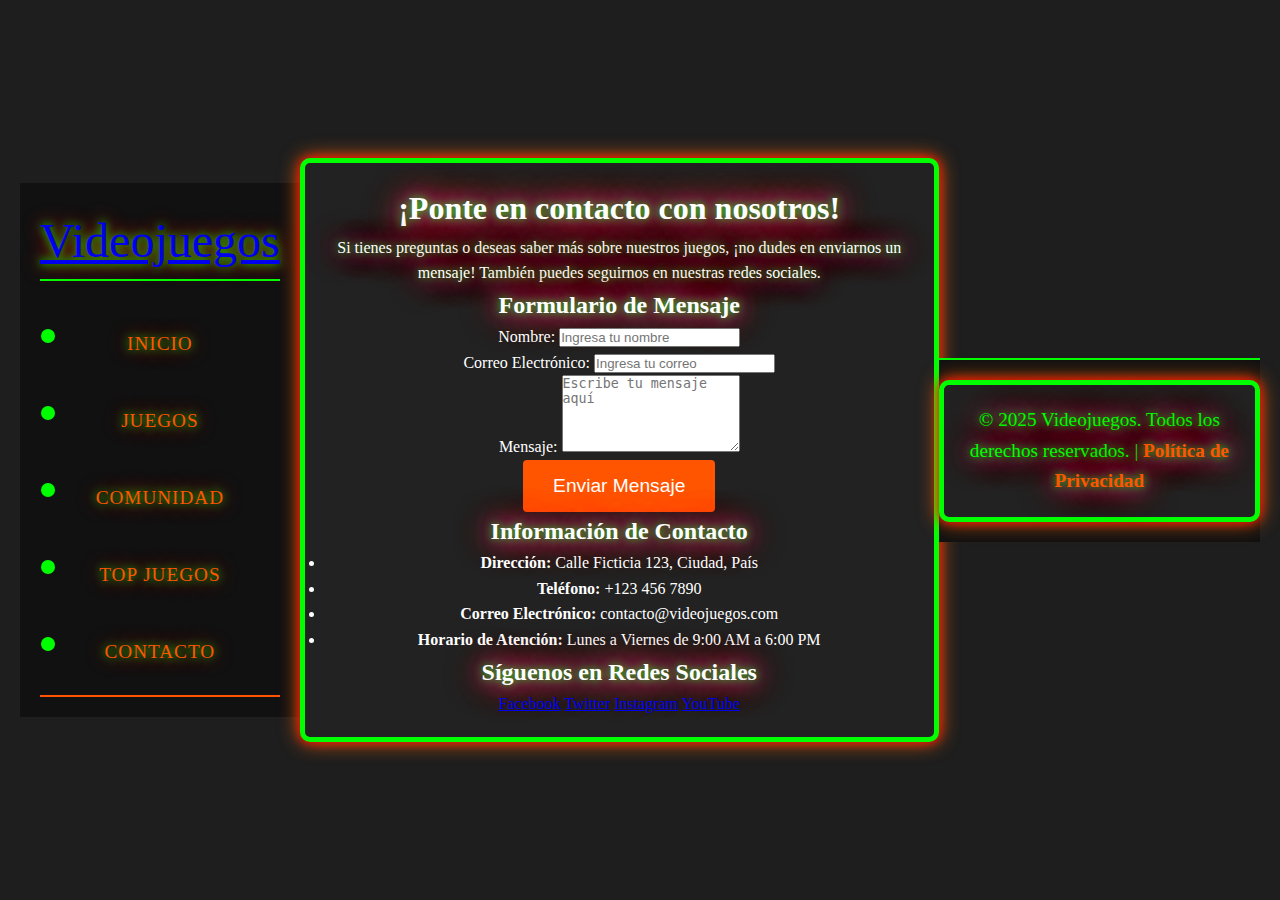
<file: contacto.html>
<!DOCTYPE html>
<html lang="es">
<head>
    <meta charset="UTF-8" />
    <meta name="viewport" content="width=device-width, initial-scale=1.0" />
    <meta name="description" content="Página de contacto - Conéctate con nosotros a través de nuestras redes sociales o enviándonos un mensaje." />
    <meta name="keywords" content="contacto, redes sociales, mensaje, apoyo, contacto directo, contacto de juegos" />
    <meta name="author" content="Tu Nombre" />
    <title>Contacto - Videojuegos</title>

    <!-- Favicon -->
    <link rel="icon" href="assets/favicon.ico" type="image/x-icon" />

    <!-- Enlace al CSS generado desde SCSS -->
    <link rel="stylesheet" href="css/styles.css" />
</head>
<body class="fondo-oscuro texto-claro">
    <!-- Header -->
    <header class="navbar">
        <div class="logo">
            <a href="index.html">Videojuegos</a>
        </div>
        <nav>
            <ul class="nav-links">
                <li><a href="index.html">Inicio</a></li>
                <li><a href="juegos.html">Juegos</a></li>
                <li><a href="comentarios.html">Comunidad</a></li>
                <li><a href="top-juegos.html">Top Juegos</a></li>
                <li><a href="contacto.html" class="activo">Contacto</a></li>
            </ul>
        </nav>
    </header>

    <!-- Sección de Contacto -->
    <main class="contacto container">
        <h1>¡Ponte en contacto con nosotros!</h1>
        <p>Si tienes preguntas o deseas saber más sobre nuestros juegos, ¡no dudes en enviarnos un mensaje! También puedes seguirnos en nuestras redes sociales.</p>

        <!-- Formulario de contacto -->
        <section class="contact-form">
            <h2>Formulario de Mensaje</h2>
            <form action="#" method="post">
                <div class="form-group">
                    <label for="name">Nombre:</label>
                    <input type="text" id="name" name="name" placeholder="Ingresa tu nombre" required />
                </div>
                <div class="form-group">
                    <label for="email">Correo Electrónico:</label>
                    <input type="email" id="email" name="email" placeholder="Ingresa tu correo" required />
                </div>
                <div class="form-group">
                    <label for="message">Mensaje:</label>
                    <textarea id="message" name="message" rows="5" placeholder="Escribe tu mensaje aquí" required></textarea>
                </div>
                <button type="submit" class="btn submit-btn">Enviar Mensaje</button>
            </form>
        </section>

        <!-- Información de contacto -->
        <section class="contact-info">
            <h2>Información de Contacto</h2>
            <ul>
                <li><strong>Dirección:</strong> Calle Ficticia 123, Ciudad, País</li>
                <li><strong>Teléfono:</strong> +123 456 7890</li>
                <li><strong>Correo Electrónico:</strong> contacto@videojuegos.com</li>
                <li><strong>Horario de Atención:</strong> Lunes a Viernes de 9:00 AM a 6:00 PM</li>
            </ul>
        </section>

        <!-- Redes sociales -->
        <section class="social-media">
            <h2>Síguenos en Redes Sociales</h2>
            <div class="social-links">
                <a href="https://facebook.com" class="social-icon facebook" target="_blank">Facebook</a>
                <a href="https://twitter.com" class="social-icon twitter" target="_blank">Twitter</a>
                <a href="https://instagram.com" class="social-icon instagram" target="_blank">Instagram</a>
                <a href="https://youtube.com" class="social-icon youtube" target="_blank">YouTube</a>
            </div>
        </section>
    </main>

    <!-- Footer -->
    <footer class="footer">
        <div class="container">
            <p>&copy; 2025 Videojuegos. Todos los derechos reservados. | <a href="privacy-policy.html">Política de Privacidad</a></p>
        </div>
    </footer>
</body>
</html>
</file>
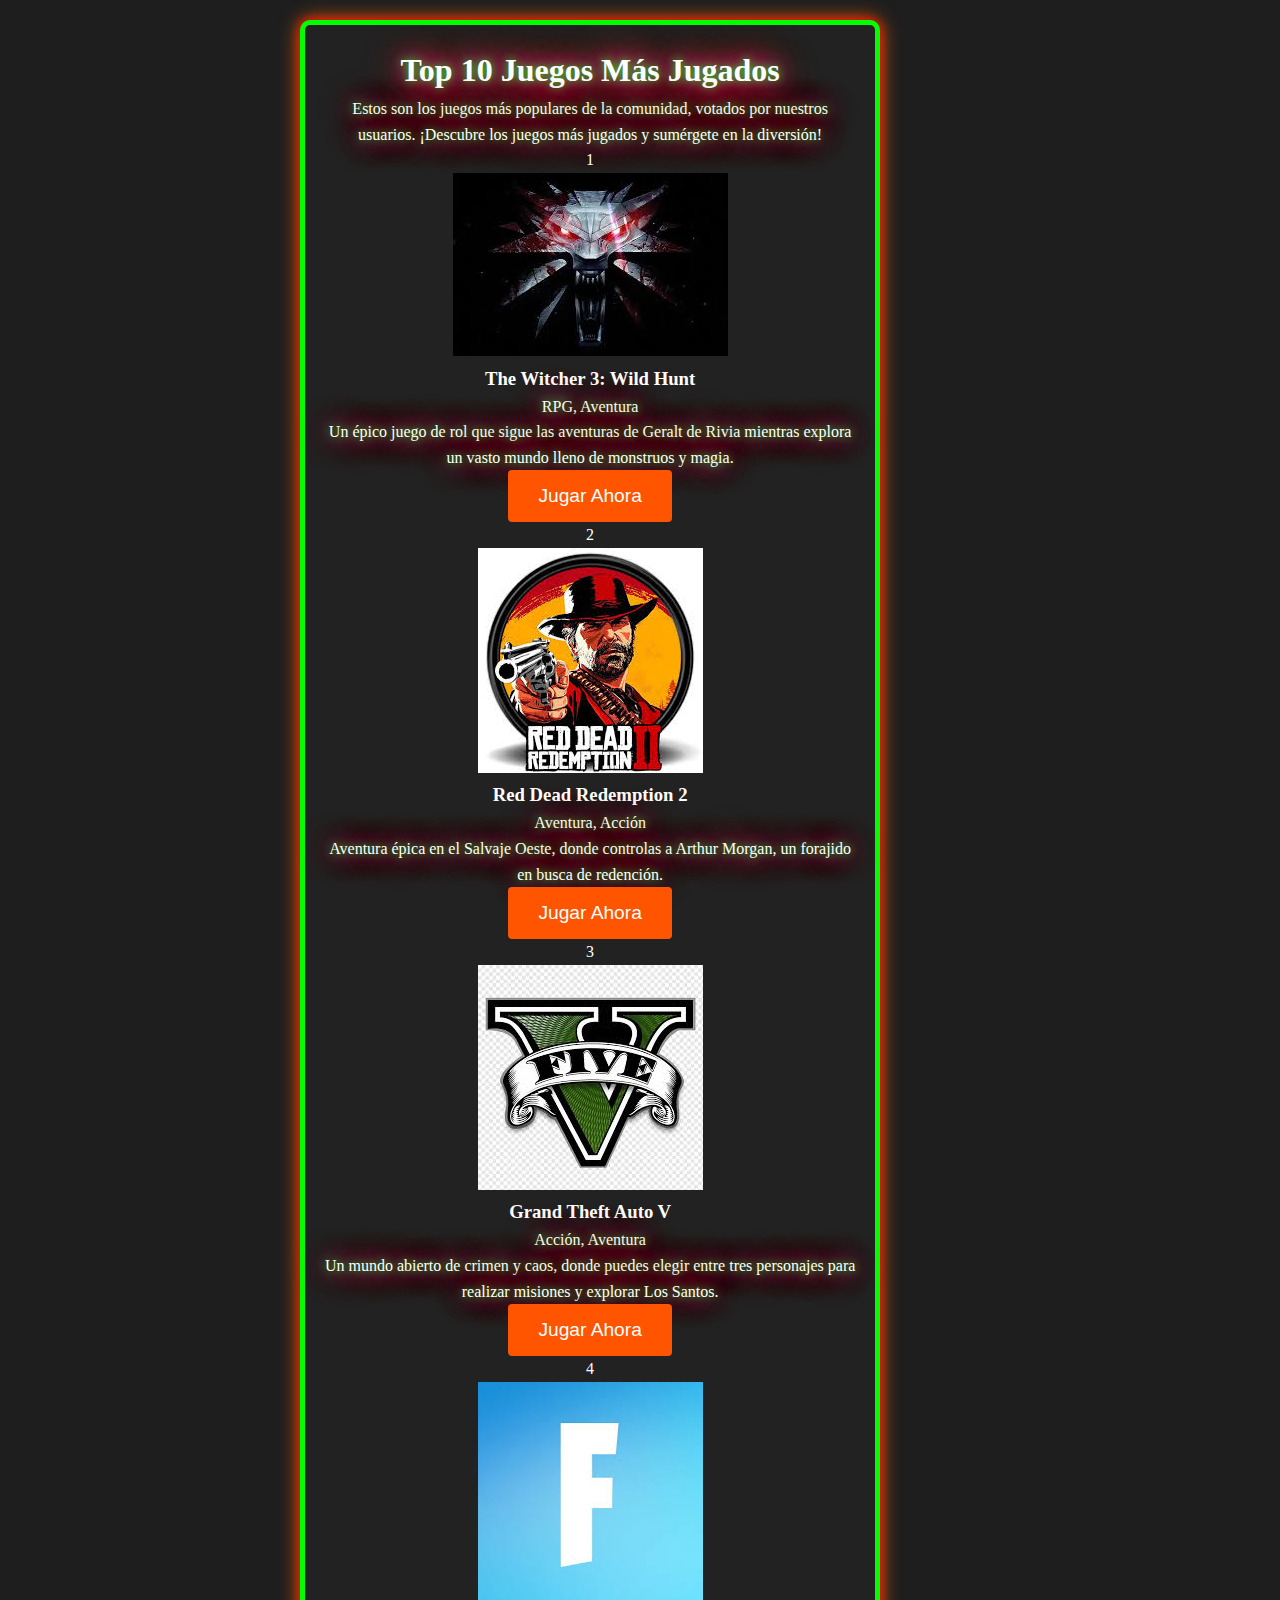
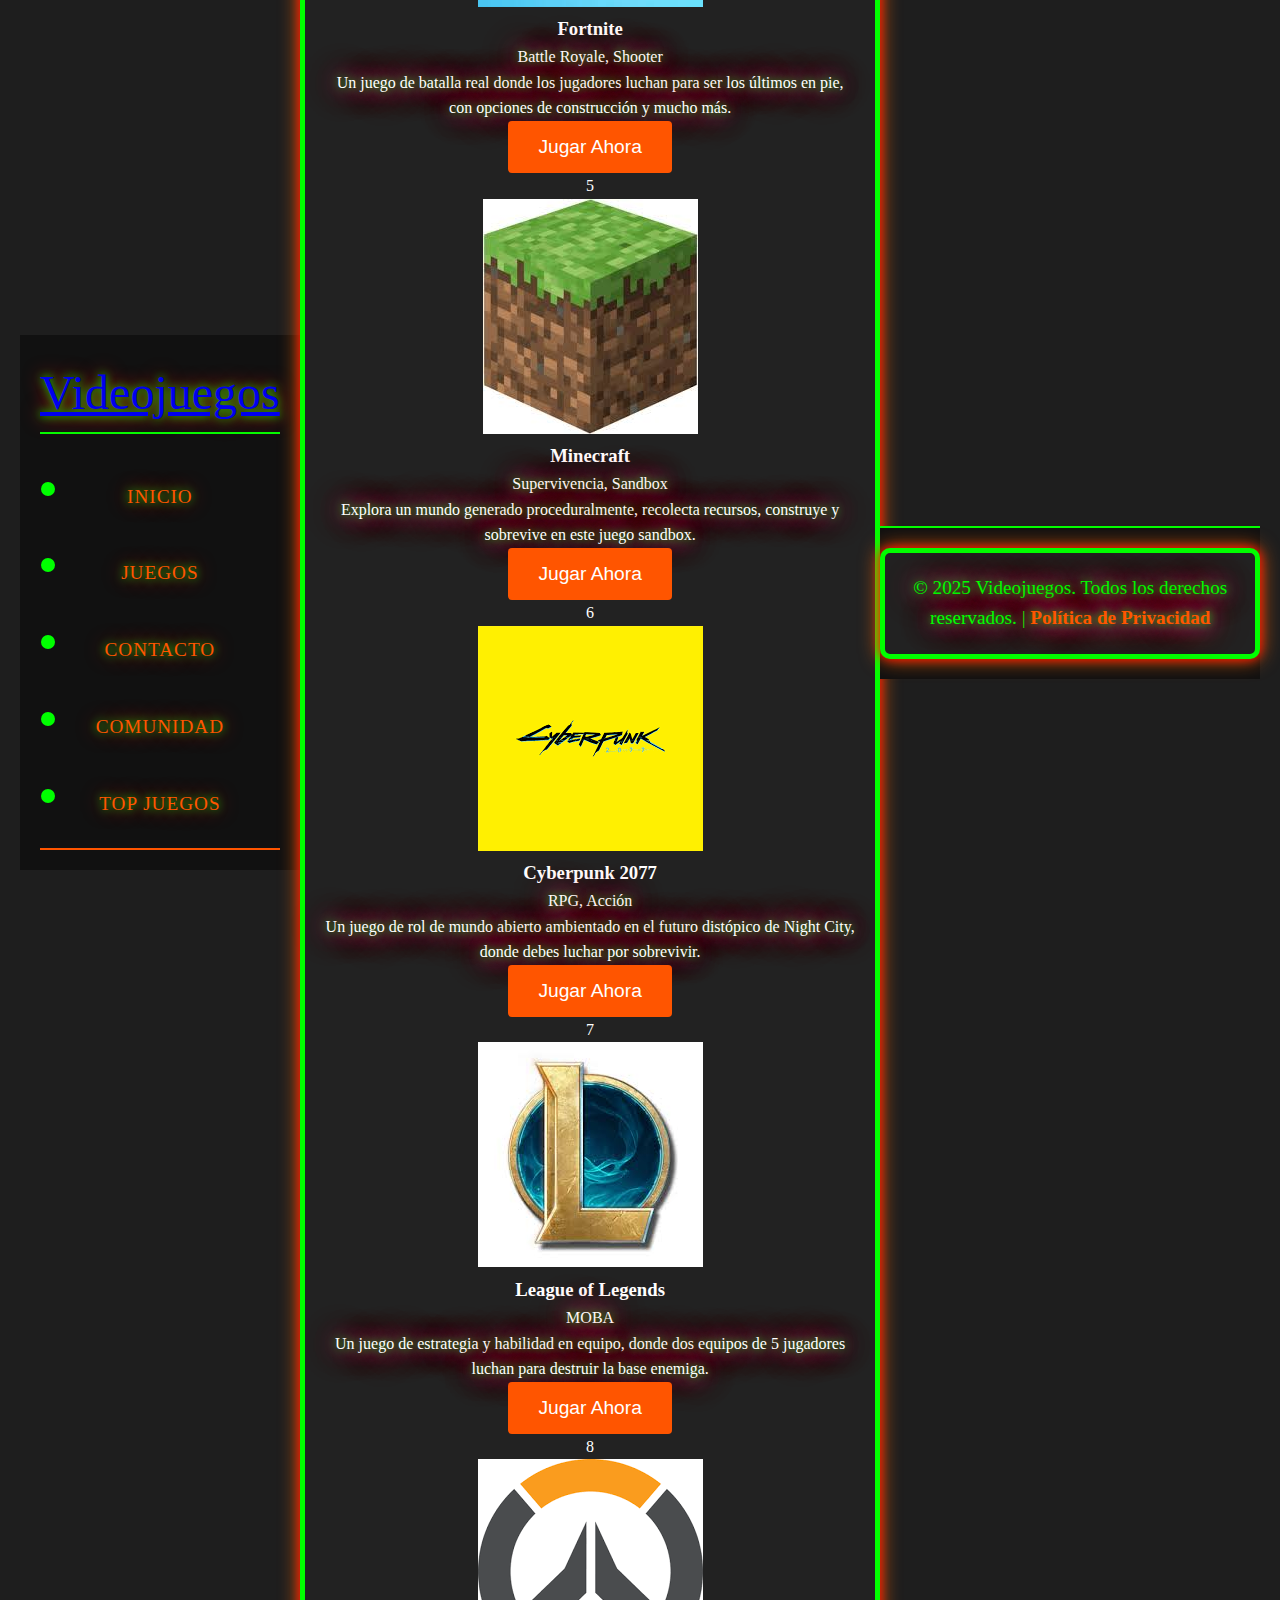
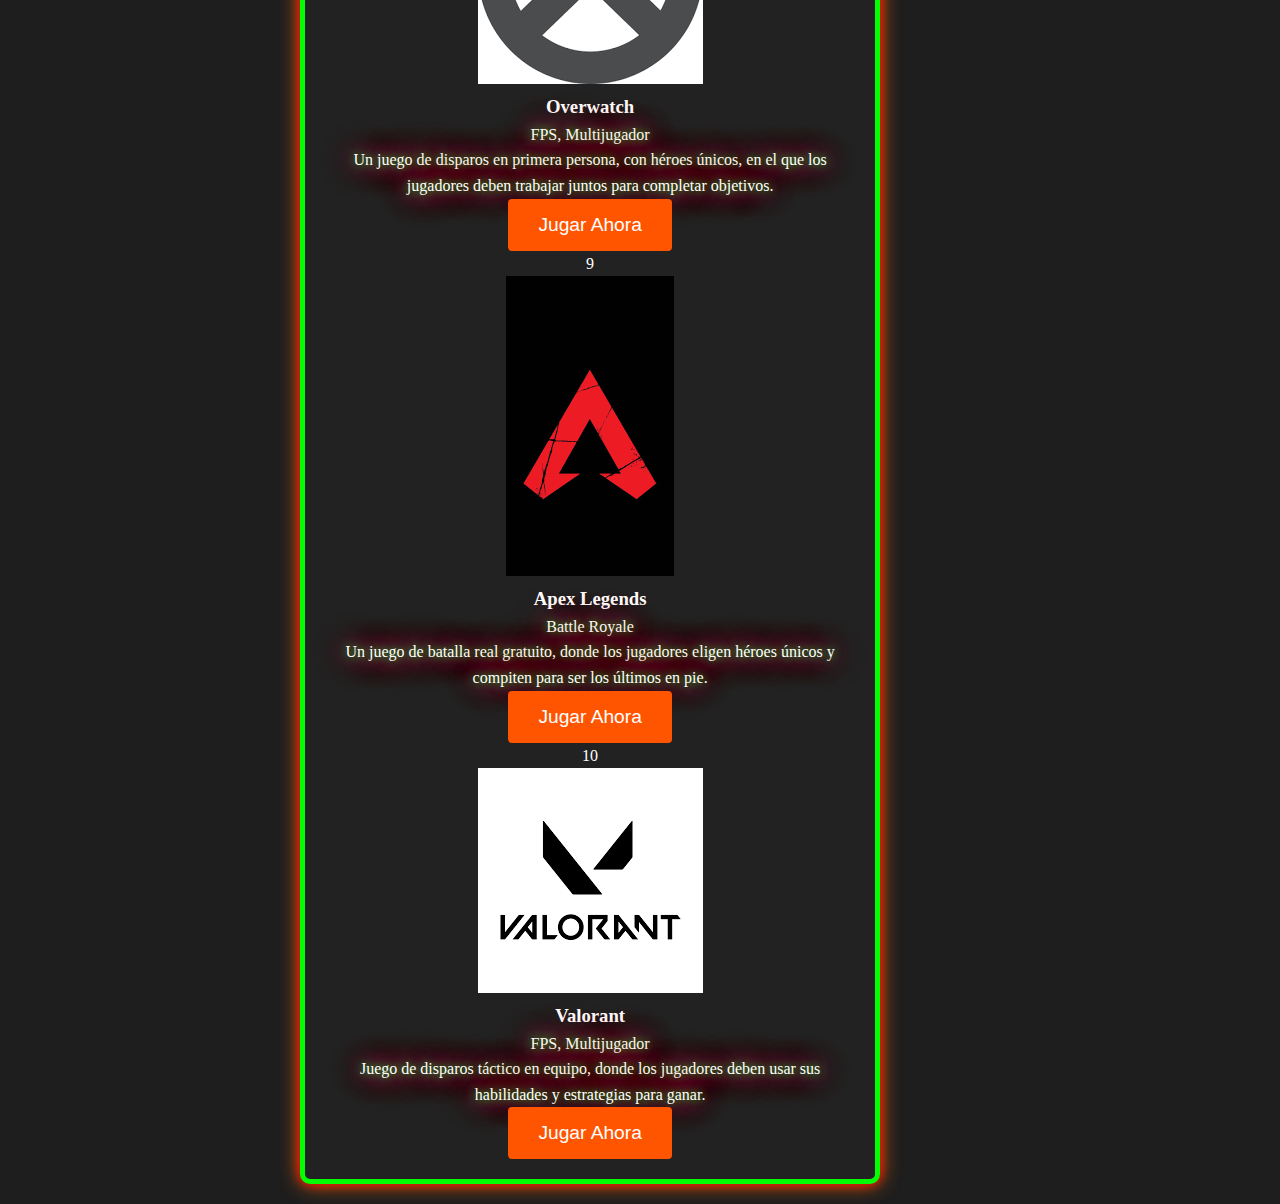
<file: top-juegos.html>
<!DOCTYPE html>
<html lang="es">
<head>
    <meta charset="UTF-8">
    <meta name="viewport" content="width=device-width, initial-scale=1.0">
    <meta name="description" content="Top 10 Juegos Más Jugados - Descubre los juegos más populares y jugados por la comunidad.">
    <meta name="keywords" content="top juegos, más jugados, videojuegos, ranking, comunidad, top 10 juegos">
    <meta name="author" content="Tu Nombre">
    <title>Top Juegos Más Jugados</title>

    <!-- Favicon -->
    <link rel="icon" href="assets/favicon.ico" type="image/x-icon">

    <!-- Link al archivo de estilos -->
    <link rel="stylesheet" href="css/styles.css">
</head>
<body>
    <!-- Barra de navegación -->
    <header class="navbar">
        <div class="logo">
            <a href="index.html">Videojuegos</a>
        </div>
        <nav>
            <ul class="nav-links">
                <li><a href="index.html">Inicio</a></li>
                <li><a href="juegos.html">Juegos</a></li>
                <li><a href="contacto.html">Contacto</a></li>
                <li><a href="comentarios.html">Comunidad</a></li>
                <li><a href="top-juegos.html">Top Juegos</a></li>
            </ul>
        </nav>
    </header>

    <!-- Sección del Top 10 Juegos Más Jugados -->
    <section class="top-juegos">
        <div class="container">
            <h1>Top 10 Juegos Más Jugados</h1>
            <p>Estos son los juegos más populares de la comunidad, votados por nuestros usuarios. ¡Descubre los juegos más jugados y sumérgete en la diversión!</p>

            <!-- Lista de Juegos -->
            <div class="top-list">
                <!-- Juego 1 -->
                <div class="game">
                    <div class="game-rank">1</div>
                    <div class="game-info">
                        <img src="imagenes/The Witcher 3.png" alt="The Witcher 3" class="game-image">
                        <div class="game-details">
                            <h3 class="game-title">The Witcher 3: Wild Hunt</h3>
                            <p class="game-genre">RPG, Aventura</p>
                            <p class="game-description">Un épico juego de rol que sigue las aventuras de Geralt de Rivia mientras explora un vasto mundo lleno de monstruos y magia.</p>
                        </div>
                    </div>
                    <div class="game-actions">
                        <button class="btn play-btn">Jugar Ahora</button>
                    </div>
                </div>

                <!-- Juego 2 -->
                <div class="game">
                    <div class="game-rank">2</div>
                    <div class="game-info">
                        <img src="imagenes/Red Dead Redemption 2.png" alt="Red Dead Redemption 2" class="game-image">
                        <div class="game-details">
                            <h3 class="game-title">Red Dead Redemption 2</h3>
                            <p class="game-genre">Aventura, Acción</p>
                            <p class="game-description">Aventura épica en el Salvaje Oeste, donde controlas a Arthur Morgan, un forajido en busca de redención.</p>
                        </div>
                    </div>
                    <div class="game-actions">
                        <button class="btn play-btn">Jugar Ahora</button>
                    </div>
                </div>

                <!-- Juego 3 -->
                <div class="game">
                    <div class="game-rank">3</div>
                    <div class="game-info">
                        <img src="imagenes/Grand Theft Auto V.png" alt="Grand Theft Auto V" class="game-image">
                        <div class="game-details">
                            <h3 class="game-title">Grand Theft Auto V</h3>
                            <p class="game-genre">Acción, Aventura</p>
                            <p class="game-description">Un mundo abierto de crimen y caos, donde puedes elegir entre tres personajes para realizar misiones y explorar Los Santos.</p>
                        </div>
                    </div>
                    <div class="game-actions">
                        <button class="btn play-btn">Jugar Ahora</button>
                    </div>
                </div>

                <!-- Juego 4 -->
                <div class="game">
                    <div class="game-rank">4</div>
                    <div class="game-info">
                        <img src="imagenes/fornite.png" alt="Fortnite" class="game-image">
                        <div class="game-details">
                            <h3 class="game-title">Fortnite</h3>
                            <p class="game-genre">Battle Royale, Shooter</p>
                            <p class="game-description">Un juego de batalla real donde los jugadores luchan para ser los últimos en pie, con opciones de construcción y mucho más.</p>
                        </div>
                    </div>
                    <div class="game-actions">
                        <button class="btn play-btn">Jugar Ahora</button>
                    </div>
                </div>

                <!-- Juego 5 -->
                <div class="game">
                    <div class="game-rank">5</div>
                    <div class="game-info">
                        <img src="imagenes/Minecraft.png" alt="Minecraft" class="game-image">
                        <div class="game-details">
                            <h3 class="game-title">Minecraft</h3>
                            <p class="game-genre">Supervivencia, Sandbox</p>
                            <p class="game-description">Explora un mundo generado proceduralmente, recolecta recursos, construye y sobrevive en este juego sandbox.</p>
                        </div>
                    </div>
                    <div class="game-actions">
                        <button class="btn play-btn">Jugar Ahora</button>
                    </div>
                </div>

                <!-- Juego 6 -->
                <div class="game">
                    <div class="game-rank">6</div>
                    <div class="game-info">
                        <img src="imagenes/Cyberpunk 2077.png" alt="Cyberpunk 2077" class="game-image">
                        <div class="game-details">
                            <h3 class="game-title">Cyberpunk 2077</h3>
                            <p class="game-genre">RPG, Acción</p>
                            <p class="game-description">Un juego de rol de mundo abierto ambientado en el futuro distópico de Night City, donde debes luchar por sobrevivir.</p>
                        </div>
                    </div>
                    <div class="game-actions">
                        <button class="btn play-btn">Jugar Ahora</button>
                    </div>
                </div>

                <!-- Juego 7 -->
                <div class="game">
                    <div class="game-rank">7</div>
                    <div class="game-info">
                        <img src="imagenes/League of Legends.png" alt="League of Legends" class="game-image">
                        <div class="game-details">
                            <h3 class="game-title">League of Legends</h3>
                            <p class="game-genre">MOBA</p>
                            <p class="game-description">Un juego de estrategia y habilidad en equipo, donde dos equipos de 5 jugadores luchan para destruir la base enemiga.</p>
                        </div>
                    </div>
                    <div class="game-actions">
                        <button class="btn play-btn">Jugar Ahora</button>
                    </div>
                </div>

                <!-- Juego 8 -->
                <div class="game">
                    <div class="game-rank">8</div>
                    <div class="game-info">
                        <img src="imagenes/Overwatch.png" alt="Overwatch" class="game-image">
                        <div class="game-details">
                            <h3 class="game-title">Overwatch</h3>
                            <p class="game-genre">FPS, Multijugador</p>
                            <p class="game-description">Un juego de disparos en primera persona, con héroes únicos, en el que los jugadores deben trabajar juntos para completar objetivos.</p>
                        </div>
                    </div>
                    <div class="game-actions">
                        <button class="btn play-btn">Jugar Ahora</button>
                    </div>
                </div>

                <!-- Juego 9 -->
                <div class="game">
                    <div class="game-rank">9</div>
                    <div class="game-info">
                        <img src="imagenes/Apex Legends.png" alt="Apex Legends" class="game-image">
                        <div class="game-details">
                            <h3 class="game-title">Apex Legends</h3>
                            <p class="game-genre">Battle Royale</p>
                            <p class="game-description">Un juego de batalla real gratuito, donde los jugadores eligen héroes únicos y compiten para ser los últimos en pie.</p>
                        </div>
                    </div>
                    <div class="game-actions">
                        <button class="btn play-btn">Jugar Ahora</button>
                    </div>
                </div>

                <!-- Juego 10 -->
                <div class="game">
                    <div class="game-rank">10</div>
                    <div class="game-info">
                        <img src="imagenes/Valorant.png" alt="Valorant" class="game-image">
                        <div class="game-details">
                            <h3 class="game-title">Valorant</h3>
                            <p class="game-genre">FPS, Multijugador</p>
                            <p class="game-description">Juego de disparos táctico en equipo, donde los jugadores deben usar sus habilidades y estrategias para ganar.</p>
                        </div>
                    </div>
                    <div class="game-actions">
                        <button class="btn play-btn">Jugar Ahora</button>
                    </div>
                </div>
            </div>

        </div>
    </section>

    <!-- Pie de página -->
    <footer>
        <div class="container">
            <p>&copy; 2025 Videojuegos. Todos los derechos reservados. | <a href="privacy-policy.html">Política de Privacidad</a></p>
        </div>
    </footer>
</body>
</html>
</file>
<file: css/styles.css>
/* Reset de márgenes y paddings */
*,
*::before,
*::after {
    margin: 0;
    padding: 0;
    box-sizing: border-box;
}

/* Cuerpo de la página */
body {
    font-family: 'Press Start 2P', cursive;
    background-color: #1e1e1e;
    color: #fff;
    line-height: 1.6;
    display: flex;
    justify-content: center;
    align-items: center;
    min-height: 100vh;
    margin: 0;
    padding: 20px;
    text-align: center;
}

/* Efecto de neón para los textos */
h1, h2, p {
    text-shadow: 0 0 10px #00ff00, 0 0 20px #ff00ff, 0 0 30px #ff0000, 0 0 40px #ff5500;
}

/* Contenedor principal */
.container {
    width: 100%;
    max-width: 1200px;
    background-color: #222;
    border: 5px solid #00ff00;
    border-radius: 10px;
    padding: 20px;
    box-shadow: 0 0 10px #ff0000, 0 0 20px #ff6600;
}

/* Header */
header {
    background-color: #111;
    color: #00ff00;
    padding: 20px;
    font-size: 3rem;
    text-shadow: 0 0 10px #00ff00, 0 0 20px #ff0000;
}

header h1 {
    font-size: 3.5rem;
}

/* Navbar */
nav {
    display: flex;
    justify-content: center;
    gap: 30px;
    background-color: #111;
    padding: 15px 0;
    border-top: 2px solid #00ff00;
    border-bottom: 2px solid #ff5500;
}

nav a {
    color: #ff5500;
    text-decoration: none;
    font-size: 1.2rem;
    letter-spacing: 1px;
    text-transform: uppercase;
    padding: 10px 20px;
    border-radius: 4px;
    transition: all 0.3s ease;
}

nav a:hover {
    background-color: #ff5500;
    color: #fff;
    transform: scale(1.1);
}

/* Sidebar */
.sidebar {
    background-color: #111;
    color: #fff;
    padding: 20px;
    border-radius: 8px;
    box-shadow: 0 0 10px #ff5500;
    font-size: 1.2rem;
}

.sidebar h2 {
    color: #ff0000;
    font-size: 1.8rem;
    text-shadow: 0 0 5px #ff0000;
}

.sidebar a {
    color: #ff5500;
    text-decoration: none;
    font-size: 1rem;
    margin-bottom: 10px;
    display: block;
    transition: color 0.3s ease;
}

.sidebar a:hover {
    color: #00ff00;
}

/* Contenido Principal */
.content {
    background-color: #333;
    padding: 20px;
    border-radius: 8px;
    box-shadow: 0 0 10px #ff6600;
}

.content h2 {
    font-size: 2.5rem;
    color: #ff0000;
    text-shadow: 0 0 10px #ff0000;
}

.content p {
    font-size: 1.2rem;
    color: #ccc;
    line-height: 1.6;
}

/* Botones retro */
button {
    background-color: #ff5500;
    color: #fff;
    padding: 15px 30px;
    border: none;
    border-radius: 4px;
    font-size: 1.2rem;
    cursor: pointer;
    transition: background-color 0.3s ease, transform 0.3s ease;
}

button:hover {
    background-color: #ff0000;
    transform: scale(1.1);
}

/* Footer */
footer {
    background-color: #111;
    color: #00ff00;
    text-align: center;
    padding: 20px 0;
    font-size: 1.2rem;
    border-top: 2px solid #00ff00;
}

footer a {
    color: #ff5500;
    text-decoration: none;
    font-weight: bold;
    transition: color 0.3s ease;
}

footer a:hover {
    color: #ff0000;
}

/* Efectos visuales */
@keyframes blink {
    0% {
        opacity: 0;
    }
    50% {
        opacity: 1;
    }
    100% {
        opacity: 0;
    }
}

.blinking-text {
    animation: blink 1s infinite;
}
</file>
